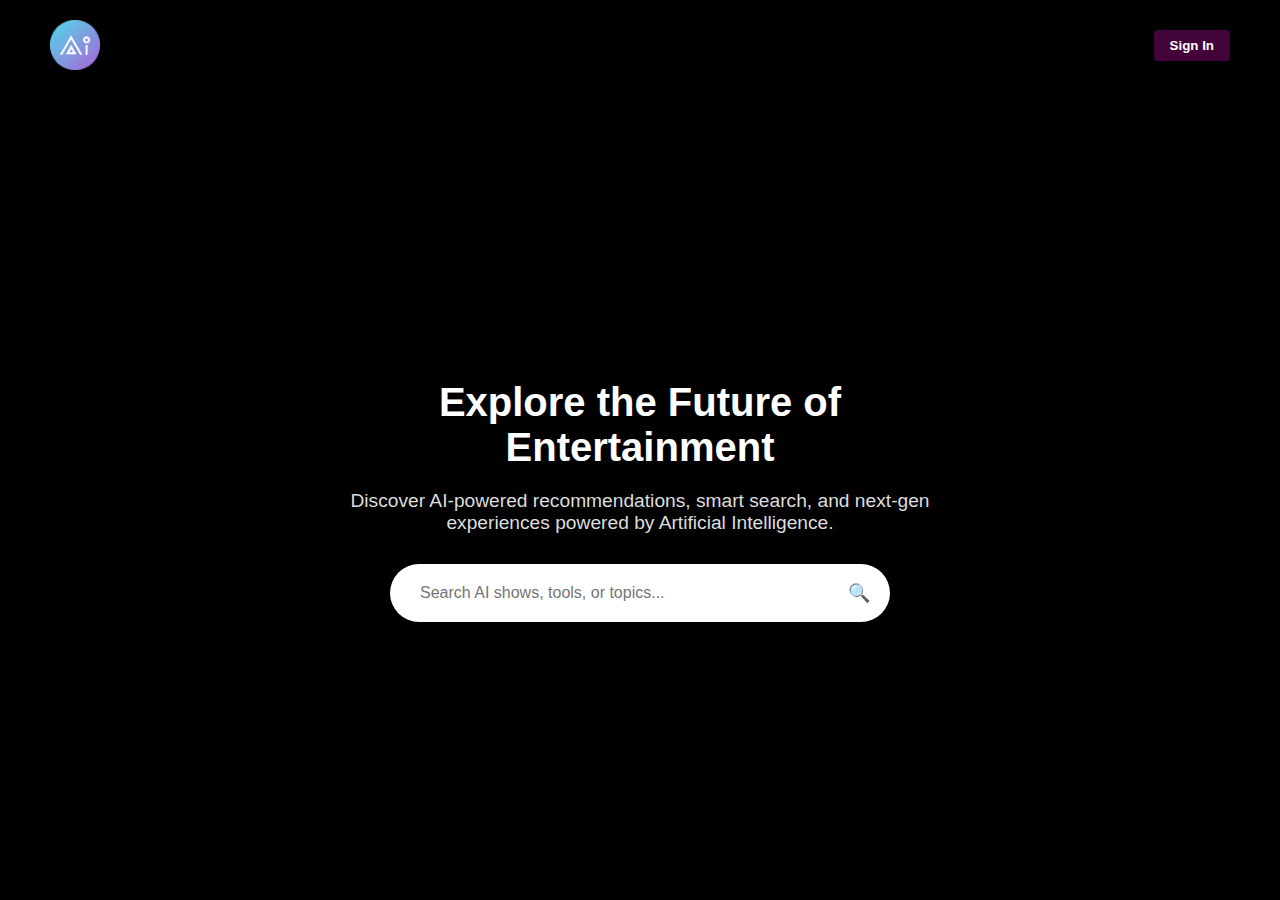
<file: index.html>
<!DOCTYPE html>
<html lang="en">
<head>
  <meta charset="UTF-8" />
  <meta name="viewport" content="width=device-width, initial-scale=1.0"/>
  <title>AI Streaming</title>
  <link rel="stylesheet" href="style.css"/>
</head>
<body>
  <div class="hero">
    <div class="overlay"></div>
    <header>
      <img src="images\icon.png" class="logo" alt="AI Logo"/>
      <a href="signin.html"><button class="sign-in-btn">Sign In</button></a>
    </header>
    <div class="hero-content">

     <h1>Explore the Future of Entertainment</h1>
    <p>Discover AI-powered recommendations, smart search, and next-gen experiences powered by Artificial Intelligence.</p>

  <form class="google-search-bar">
    <input type="text" placeholder="Search AI shows, tools, or topics..." />
    <button type="submit">&#128269;</button>
  </form>
 </div>
 </div>
</body>
</html>
</file>
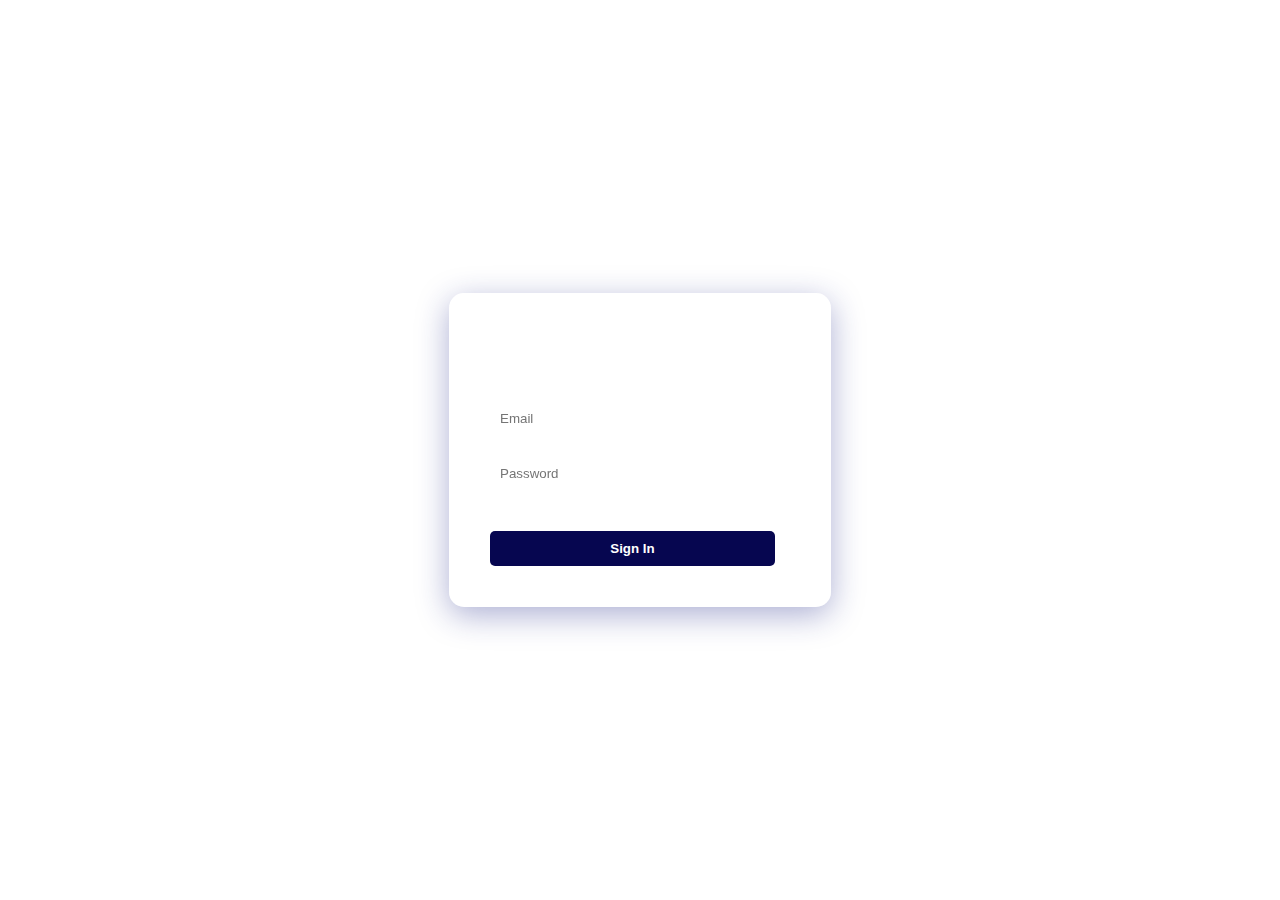
<file: signin.html>
<!DOCTYPE html>
<html lang="en">
<head>
  <meta charset="UTF-8">
  <meta name="viewport" content="width=device-width, initial-scale=1.0">
  <title>Sign In</title>
  <style>
    body {
      margin: 0;
      background: url('https://static.vecteezy.com/system/resources/previews/023/488/153/non_2x/artificial-intelligence-and-metaverse-background-banner-showing-ai-technology-generative-ai-photo.jpg') no-repeat center center/cover;
      color: #fff;
      font-family: Arial, sans-serif;
      display: flex;
      align-items: center;
      justify-content: center;
      height: 100vh;
    }

    .signin-container {
      backdrop-filter: blur(15px);
      background-color: rgba(255, 255, 255, 0.1);
      border: 1px solid rgba(255, 255, 255, 0.3);
      border-radius: 15px;
      padding: 40px;
      width: 300px;
      box-shadow: 0 8px 32px 0 rgba(31, 38, 135, 0.37);
      color: white;
    }
    .signin-container h2 {
      margin-bottom: 20px;
      text-align: center;
    }

    input {
      width: 90%;
      padding: 10px;
      margin: 10x 0;
      border: none;
      border-radius: 5px;
      margin-bottom: 20px;

    }

    .signin-btn {
      width: 95%;
      padding: 10px;
      background: #060650;
      color: white;
      border: none;
      border-radius: 5px;
      font-weight: bold;
      cursor: move;
      margin-top:20px ;
    }

    .signin-btn:hover {
      background: #0971c6;
    }
  </style>
</head>
<body>
  <div class="signin-container">
    <h2>Sign In</h2>
    <form>
      <input type="email" placeholder="Email" required />
      <input type="password" placeholder="Password" required />
      <br>
      <button type="submit" class="signin-btn">Sign In</button>
    </form>
  </div>
</body>
</html>
</file>
<file: style.css>
* {
  margin: 0;
  padding: 0;
  box-sizing: border-box;
  font-family: Arial, sans-serif;
}

body {
  background-color: #000;
  color: #fff;
}

.hero {
  position: relative;
  height: 100vh;
  background: url('https://static.vecteezy.com/system/resources/previews/023/488/153/non_2x/artificial-intelligence-and-metaverse-background-banner-showing-ai-technology-generative-ai-photo.jpg') no-repeat center center/cover;
}

.overlay {
  position: absolute;
  top: 0; left: 0;
  width: 100%; height: 100%;
  background: rgba(0,0,0,0.6);
}

header {
  position: relative;
  z-index: 2;
  padding: 20px 50px;
  display: flex;
  justify-content: space-between;
  align-items: center;
}

.logo {
  height: 50px;
  width: auto;
}


.sign-in-btn {
  background: #c10dac57;
  color: white;
  padding: 8px 16px;
  border: none;
  border-radius: 4px;
  font-weight: bold;
  cursor: pointer;
}

.hero-content {
  position: relative;
  z-index: 2;
  text-align: center;
  top: 30%;
  max-width: 700px;
  margin: 0 auto;
  padding: 20px;
}

.hero-content h1 {
  font-size: 2.5rem;
  margin-bottom: 20px;
}

.hero-content p {
  font-size: 1.2rem;
  margin-bottom: 20px;
  color: #ddd;
}

.google-search-bar {
  margin-top: 30px;
  display: flex;
  justify-content: center;
  align-items: center;
  background-color: white;
  border-radius: 30px;
  padding: 10px 20px;
  box-shadow: 0 2px 10px rgba(0, 0, 0, 0.3);
  max-width: 500px;
  margin-left: auto;
  margin-right: auto;
}

.google-search-bar input {
  border: none;
  outline: none;
  font-size: 16px;
  width: 100%;
  padding: 10px;
  border-radius: 30px;
  flex: 1;
}

.google-search-bar button {
  background-color: transparent;
  border: none;
  font-size: 18px;
  cursor: pointer;
  color: #555;
  padding-left: 10px;
}
</file>
